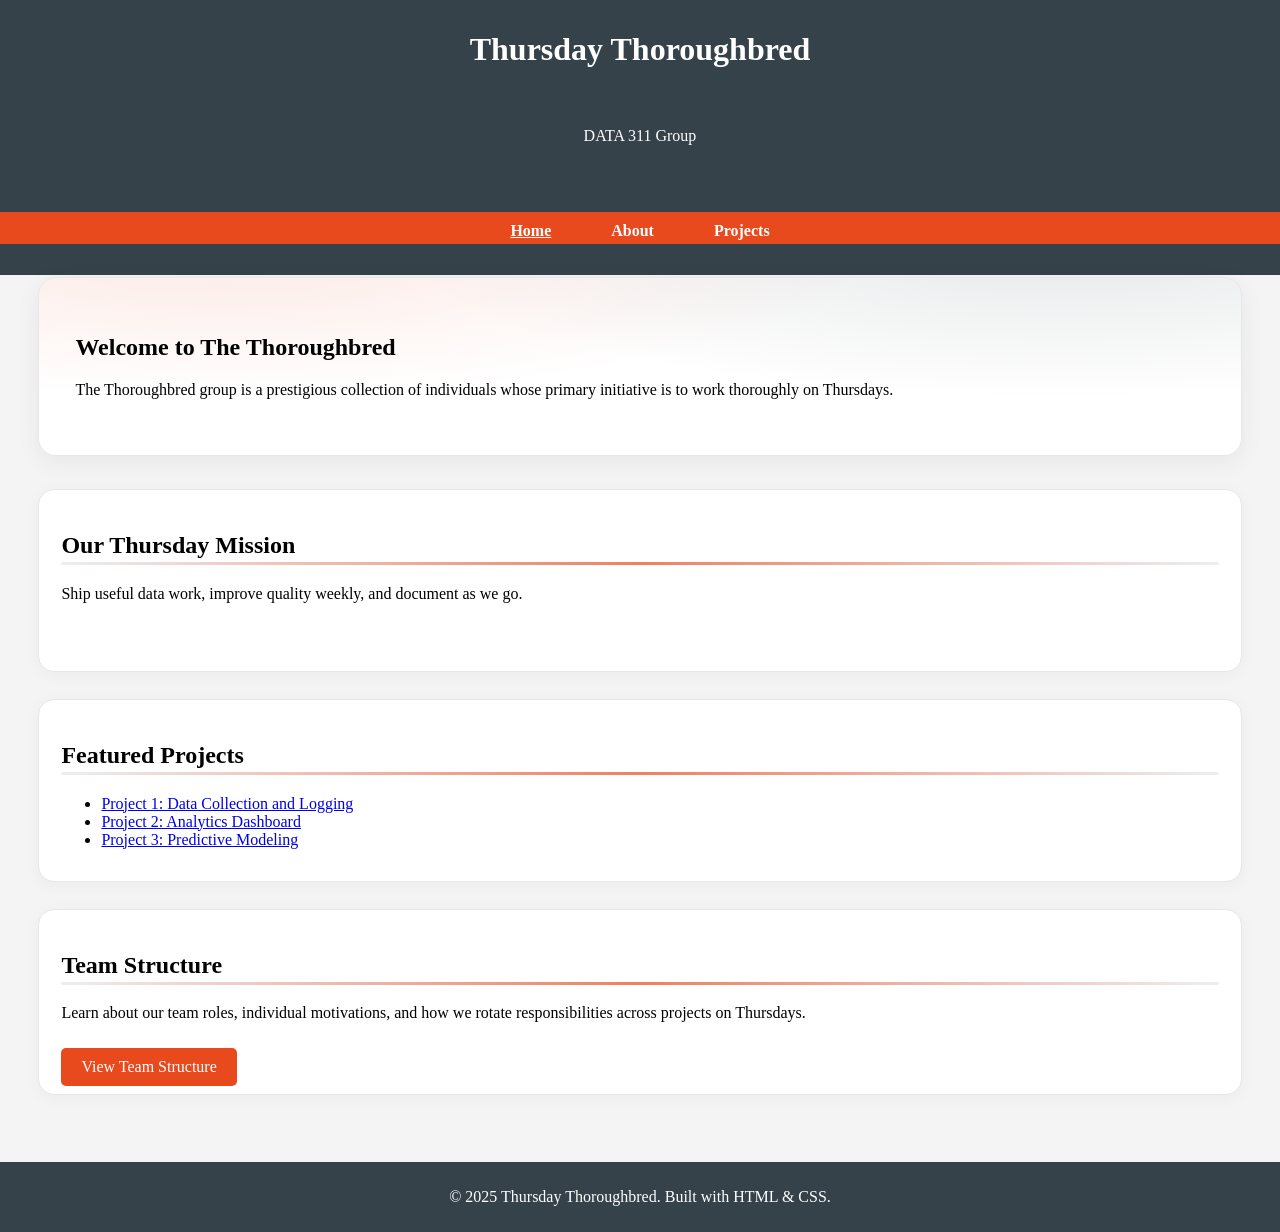
<file: index.html>
<!DOCTYPE html>
<html lang="en">
<head>
  <meta charset="UTF-8"/>
  <meta name="viewport" content="width=device-width, initial-scale=1.0"/>
  <title>Thursday Thoroughbred</title>
  <link rel="stylesheet" href="styles.css"/>
</head>
<body>
  <header>
    <h1>Thursday Thoroughbred</h1>
    <p>DATA 311 Group</p>
    <nav>
      <ul>
        <li><a href="index.html" aria-current="page">Home</a></li>
        <li><a href="about.html">About</a></li>
        <li><a href="projects.html">Projects</a></li>
      </ul>
    </nav>
  </header>

  <div class="mainpage">
    <section class="hero" id="welcome">
      <h2>Welcome to The Thoroughbred</h2>
      <p>The Thoroughbred group is a prestigious collection of individuals whose primary initiative is to work thoroughly on Thursdays.</p>
    </section>

    <section id="mission" class="section-card">
      <h2>Our Thursday Mission</h2>
      <p>Ship useful data work, improve quality weekly, and document as we go.</p>
    </section>

    <section id="projects" class="section-card">
      <h2>Featured Projects</h2>
      <ul>
        <li><a href="project1.html">Project 1: Data Collection and Logging</a></li>
        <li><a href="project2.html">Project 2: Analytics Dashboard</a></li>
        <li><a href="project3.html">Project 3: Predictive Modeling</a></li>
      </ul>
    </section>

    <section id="team-structure" class="section-card">
      <h2>Team Structure</h2>
      <p>Learn about our team roles, individual motivations, and how we rotate responsibilities across projects on Thursdays.</p>
      <p><a href="team-structure.md" class="btn">View Team Structure</a></p>
    </section>
  </div>

  <footer>
    <p>&copy; 2025 Thursday Thoroughbred. Built with HTML &amp; CSS.</p>
  </footer>
</body>
</html>
</file>
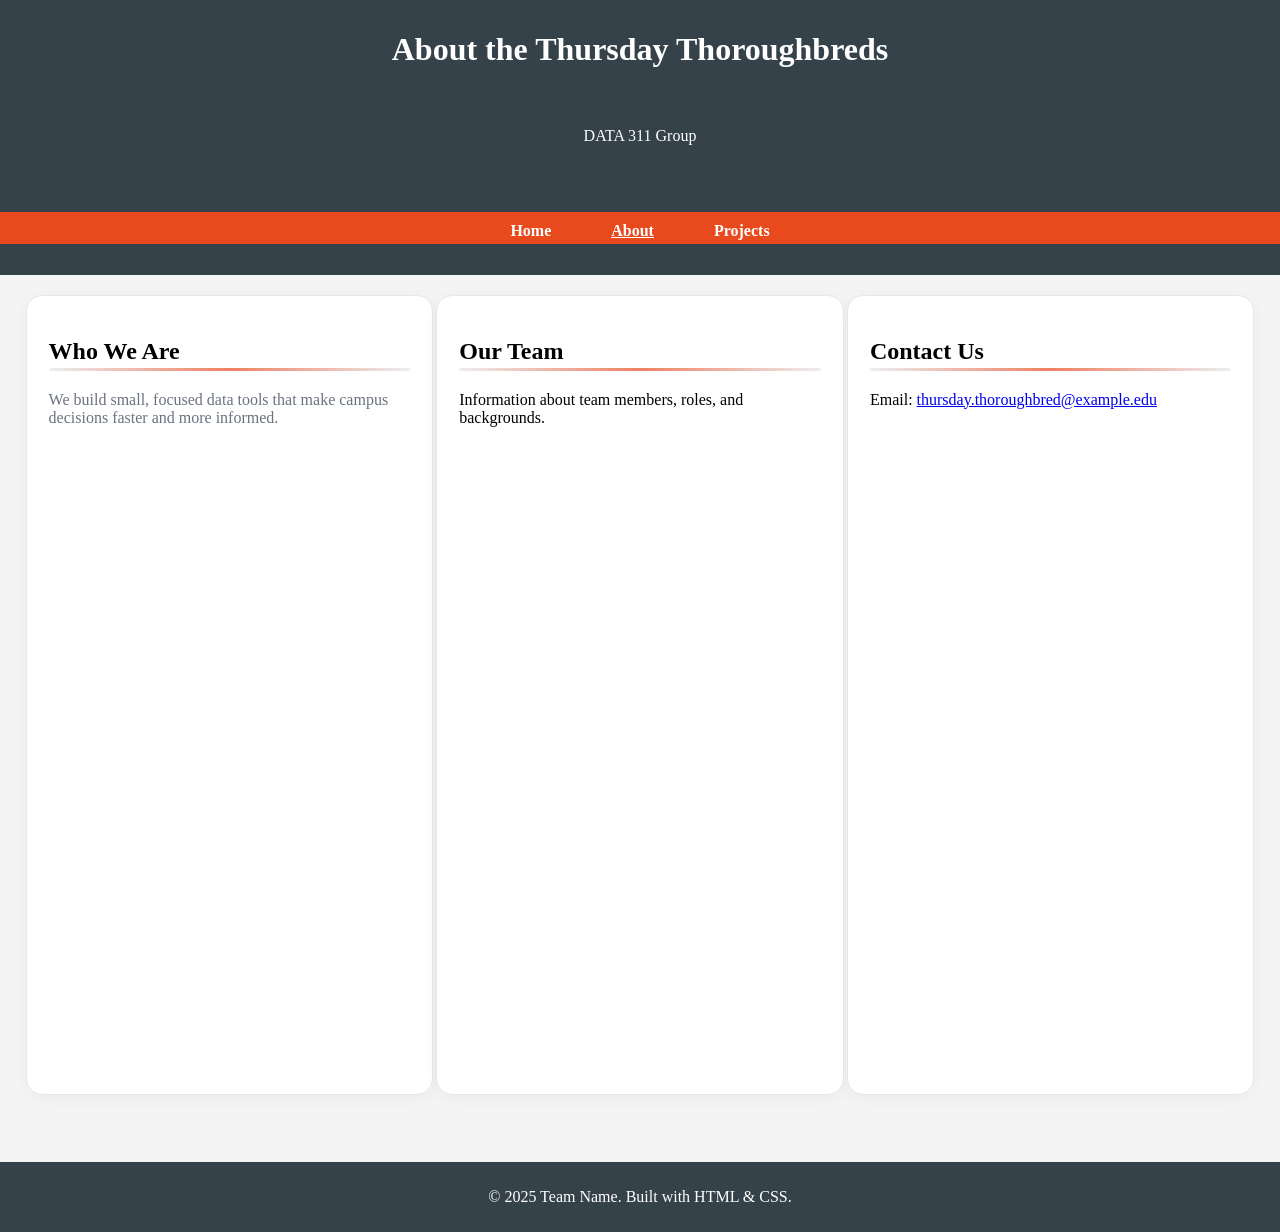
<file: about.html>
<!DOCTYPE html>
<html lang="en">
<head>
  <meta charset="UTF-8" />
  <meta name="viewport" content="width=device-width, initial-scale=1.0"/>
  <title>About Us - Thursday Thoroughbred</title>
  <link rel="stylesheet" href="styles.css"/>
</head>
<body>
  <header>
    <h1>About the Thursday Thoroughbreds</h1>
    <p>DATA 311 Group</p>
    <nav>
      <ul>
        <li><a href="index.html">Home</a></li>
        <li><a href="about.html" aria-current="page">About</a></li>
        <li><a href="projects.html">Projects</a></li>
      </ul>
    </nav>
  </header>

  <div class="aboutpage">
    <section class="section-card">
      <h2>Who We Are</h2>
      <p class="muted">We build small, focused data tools that make campus decisions faster and more informed.</p>
    </section>

    <section id="team" class="section-card">
      <h2>Our Team</h2>
      <p>Information about team members, roles, and backgrounds.</p>
    </section>

    <section id="contact" class="section-card">
      <h2>Contact Us</h2>
      <p>Email: <a href="mailto:thursday.thoroughbred@example.edu">thursday.thoroughbred@example.edu</a></p>
    </section>
  </div>

  <footer>
    <p>&copy; 2025 Team Name. Built with HTML &amp; CSS.</p>
  </footer>
</body>
</html>
</file>
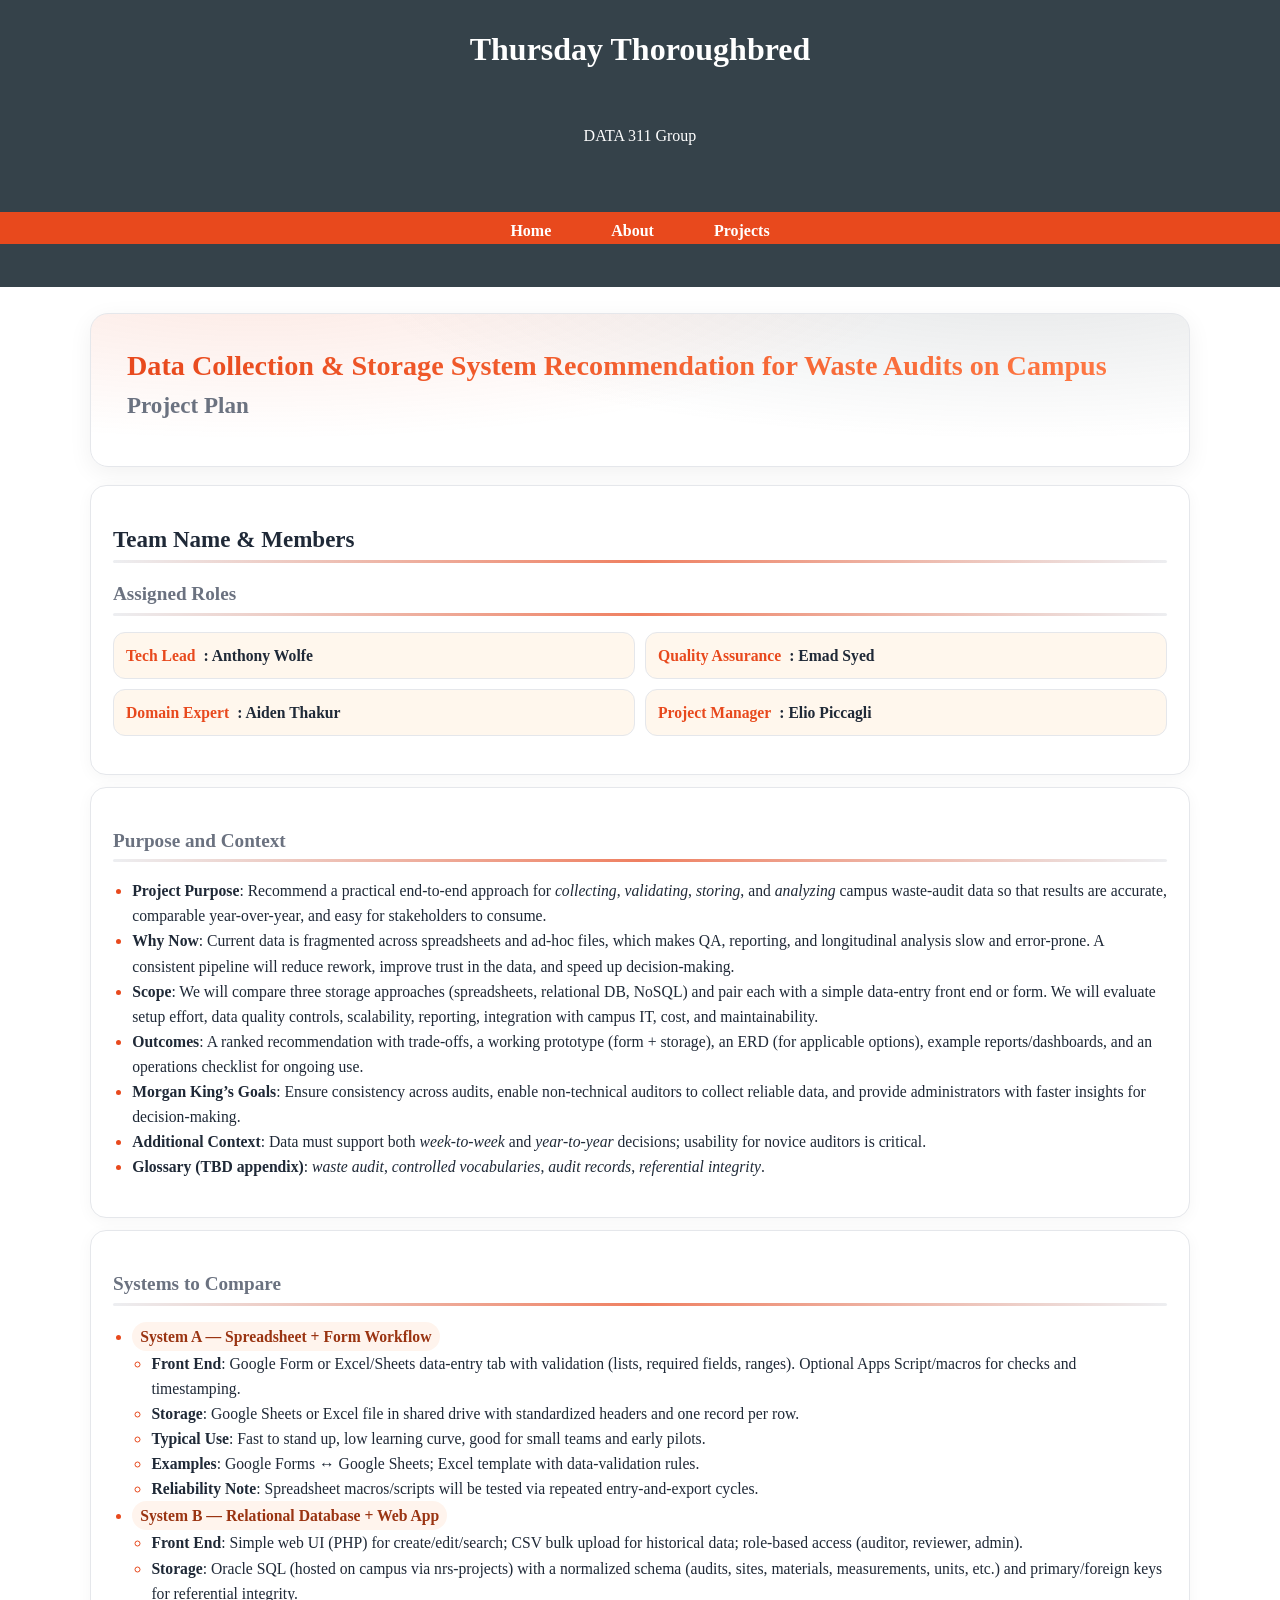
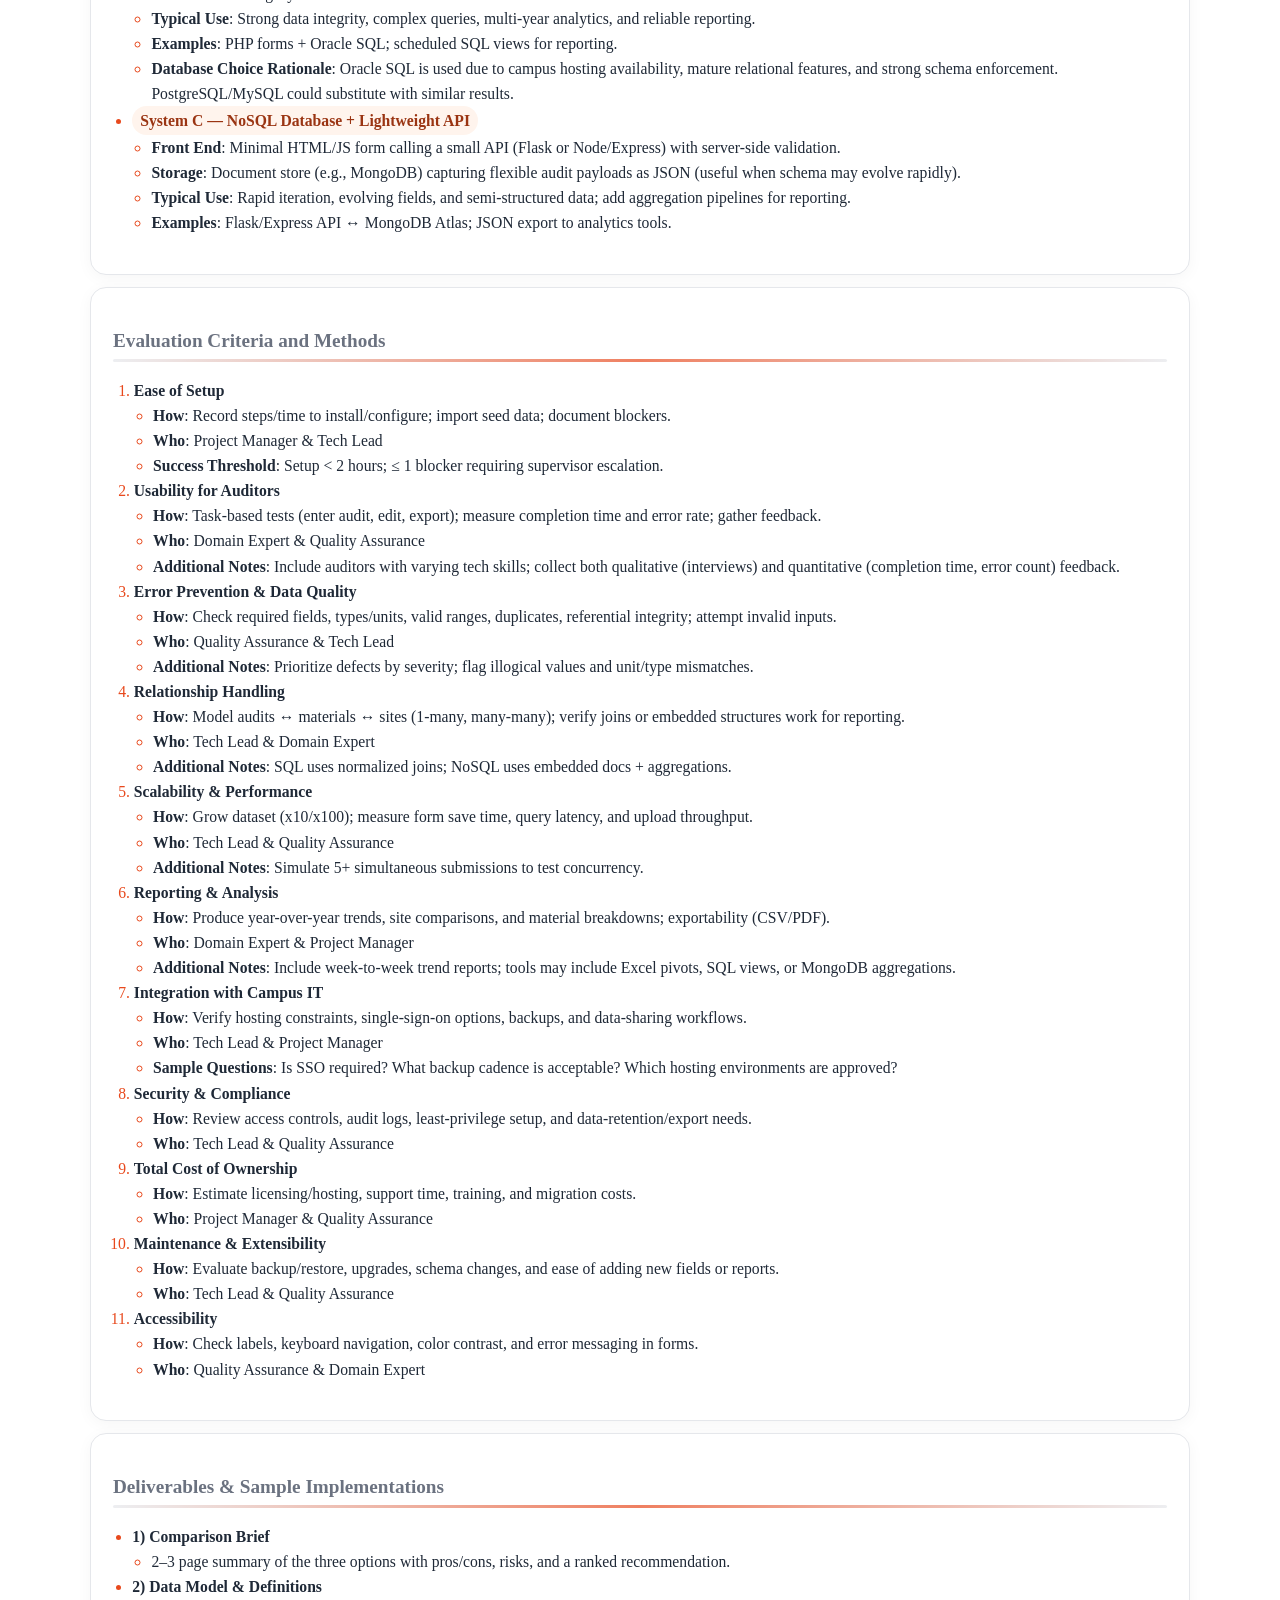
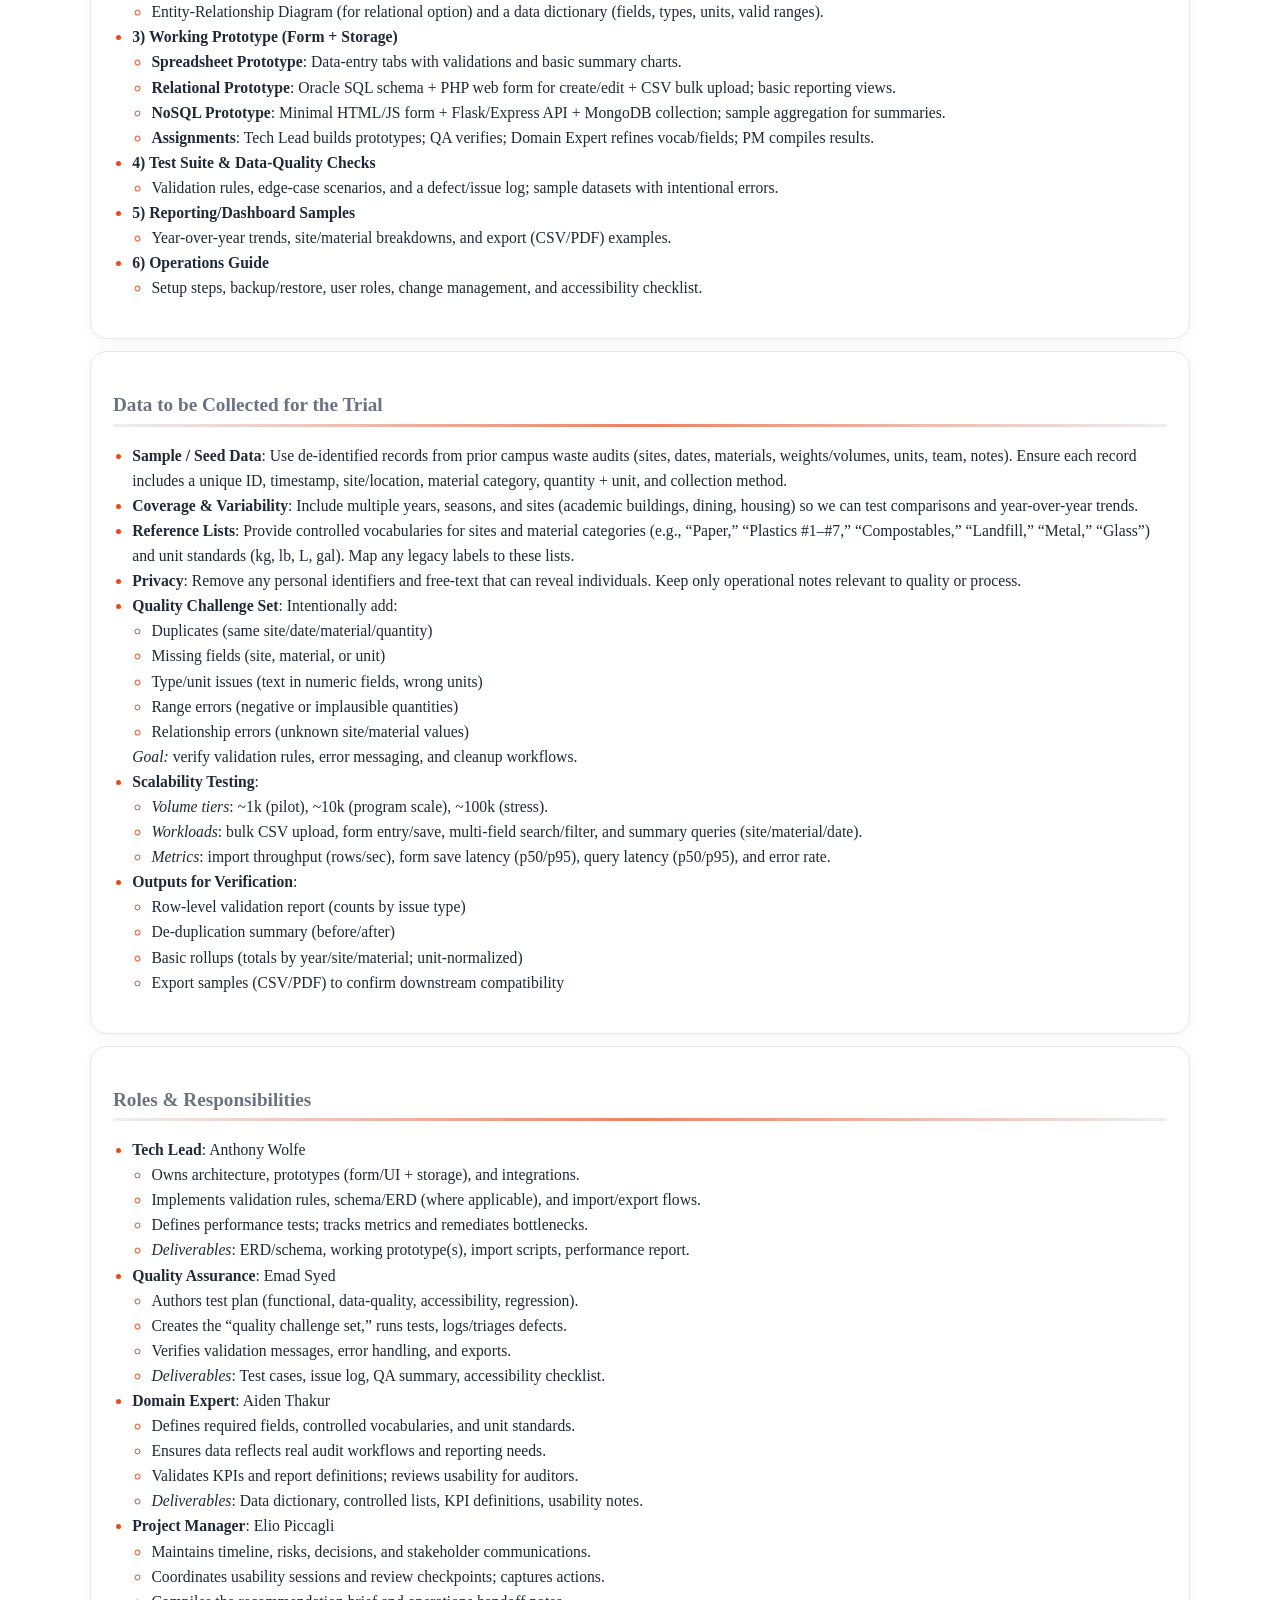
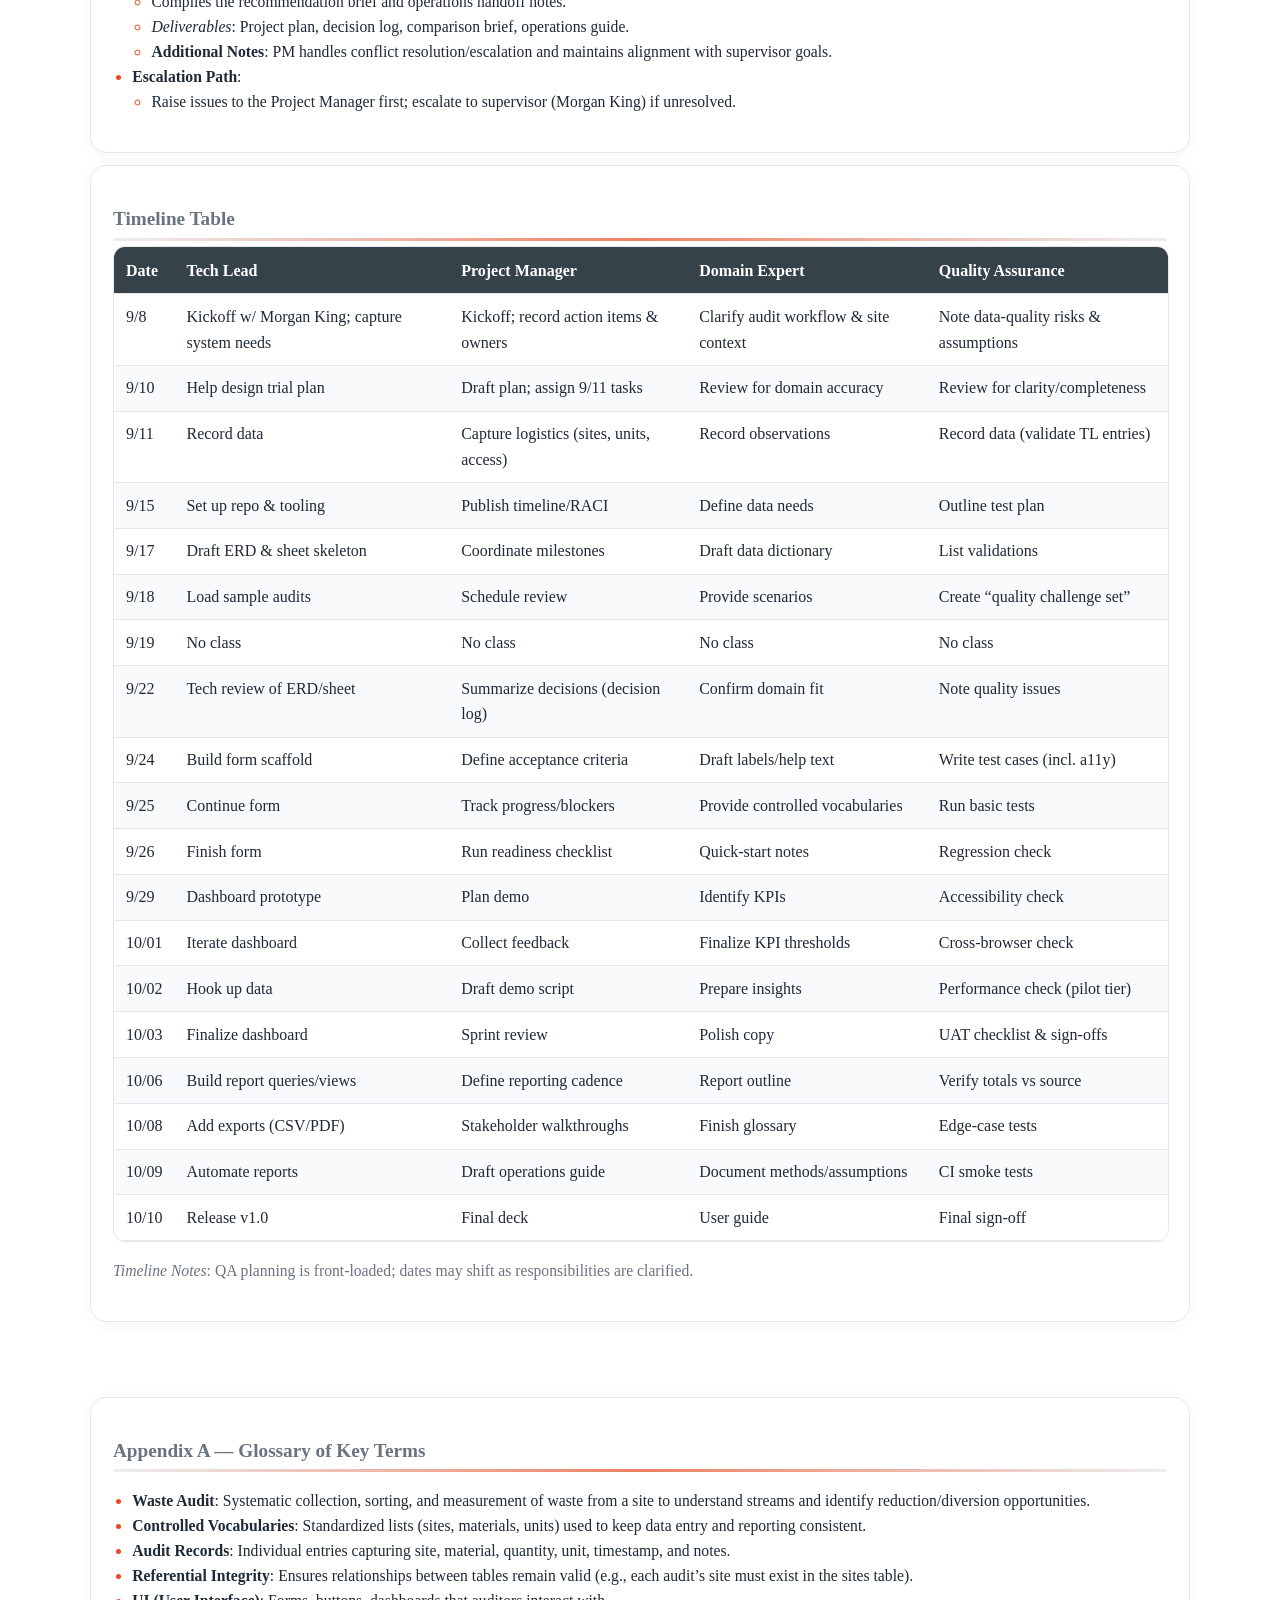
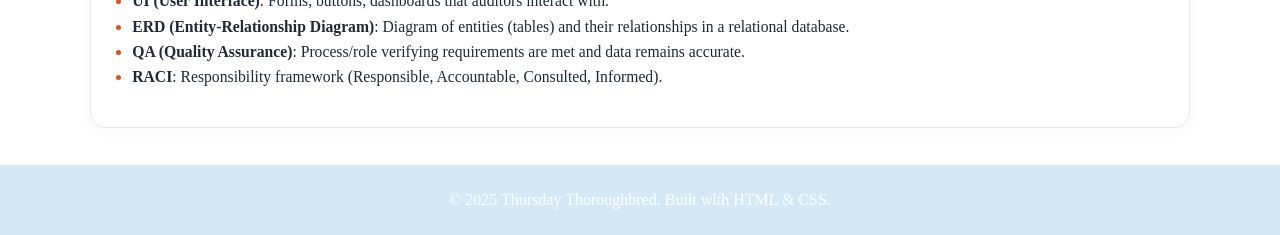
<file: project1.html>
<!DOCTYPE html>
<html lang="en">
<head>
  <meta charset="UTF-8">
  <meta name="viewport" content="width=device-width, initial-scale=1.0">
  <title>Project 1: Data Collection & Storage System Recommendation</title>
  <link rel="stylesheet" href="projects.css">
</head>
<body>
  <header>
    <h1>Thursday Thoroughbred</h1>
    <p>DATA 311 Group</p>
    <nav>
      <ul>
        <li><a href="index.html">Home</a></li>
        <li><a href="about.html">About</a></li>
        <li><a href="projects.html">Projects</a></li>
      </ul>
    </nav>
  </header>

  <div class="projectpage">

    <section id="project-title" class="hero">
      <h1>Data Collection &amp; Storage System Recommendation for Waste Audits on Campus</h1>
      <h2>Project Plan</h2>
    </section>

    <section id="team" class="section-card">
      <h2>Team Name &amp; Members</h2>
      <h3>Assigned Roles</h3>
      <ul class="roles-list">
        <li><b>Tech Lead</b>: Anthony Wolfe</li>
        <li><b>Quality Assurance</b>: Emad Syed</li>
        <li><b>Domain Expert</b>: Aiden Thakur</li>
        <li><b>Project Manager</b>: Elio Piccagli</li>
      </ul>
    </section>

    <section id="purpose-context" class="section-card">
      <h3>Purpose and Context</h3>
      <ul>
        <li><strong>Project Purpose</strong>: Recommend a practical end-to-end approach for <em>collecting</em>, <em>validating</em>, <em>storing</em>, and <em>analyzing</em> campus waste-audit data so that results are accurate, comparable year-over-year, and easy for stakeholders to consume.</li>
        <li><strong>Why Now</strong>: Current data is fragmented across spreadsheets and ad-hoc files, which makes QA, reporting, and longitudinal analysis slow and error-prone. A consistent pipeline will reduce rework, improve trust in the data, and speed up decision-making.</li>
        <li><strong>Scope</strong>: We will compare three storage approaches (spreadsheets, relational DB, NoSQL) and pair each with a simple data-entry front end or form. We will evaluate setup effort, data quality controls, scalability, reporting, integration with campus IT, cost, and maintainability.</li>
        <li><strong>Outcomes</strong>: A ranked recommendation with trade-offs, a working prototype (form + storage), an ERD (for applicable options), example reports/dashboards, and an operations checklist for ongoing use.</li>
      
        <li><strong>Morgan King’s Goals</strong>: Ensure consistency across audits, enable non‑technical auditors to collect reliable data, and provide administrators with faster insights for decision‑making.</li>
        <li><strong>Additional Context</strong>: Data must support both <em>week‑to‑week</em> and <em>year‑to‑year</em> decisions; usability for novice auditors is critical.</li>
        <li><strong>Glossary (TBD appendix)</strong>: <em>waste audit</em>, <em>controlled vocabularies</em>, <em>audit records</em>, <em>referential integrity</em>.</li>

      </ul>
    </section>


    <section id="systems" class="section-card">
      <h3>Systems to Compare</h3>
      <ul>
        <li>
          <strong>System A — Spreadsheet + Form Workflow</strong>
          <ul>
            <li><b>Front End</b>: Google Form or Excel/Sheets data-entry tab with validation (lists, required fields, ranges). Optional Apps Script/macros for checks and timestamping.</li>
            <li><b>Storage</b>: Google Sheets or Excel file in shared drive with standardized headers and one record per row.</li>
            <li><b>Typical Use</b>: Fast to stand up, low learning curve, good for small teams and early pilots.</li>
            <li><b>Examples</b>: Google Forms ↔ Google Sheets; Excel template with data-validation rules.</li>
            <li><b>Reliability Note</b>: Spreadsheet macros/scripts will be tested via repeated entry‑and‑export cycles.</li>
          </ul>
        </li>
        <li>
          <strong>System B — Relational Database + Web App</strong>
          <ul>
            <li><b>Front End</b>: Simple web UI (PHP) for create/edit/search; CSV bulk upload for historical data; role-based access (auditor, reviewer, admin).</li>
            <li><b>Storage</b>: Oracle SQL (hosted on campus via nrs-projects) with a normalized schema (audits, sites, materials, measurements, units, etc.) and primary/foreign keys for referential integrity.</li>
            <li><b>Typical Use</b>: Strong data integrity, complex queries, multi-year analytics, and reliable reporting.</li>
            <li><b>Examples</b>: PHP forms + Oracle SQL; scheduled SQL views for reporting.</li>
            <li><b>Database Choice Rationale</b>: Oracle SQL is used due to campus hosting availability, mature relational features, and strong schema enforcement. PostgreSQL/MySQL could substitute with similar results.</li>
          </ul>
        </li>
        <li>
          <strong>System C — NoSQL Database + Lightweight API</strong>
          <ul>
            <li><b>Front End</b>: Minimal HTML/JS form calling a small API (Flask or Node/Express) with server-side validation.</li>
            <li><b>Storage</b>: Document store (e.g., MongoDB) capturing flexible audit payloads as JSON (useful when schema may evolve rapidly).</li>
            <li><b>Typical Use</b>: Rapid iteration, evolving fields, and semi-structured data; add aggregation pipelines for reporting.</li>
            <li><b>Examples</b>: Flask/Express API ↔ MongoDB Atlas; JSON export to analytics tools.</li>
          </ul>
        </li>
      </ul>
    </section>


    <!-- This is subject to change -->
    <section id="evaluation" class="section-card">
      <h3>Evaluation Criteria and Methods</h3>
      <ol>
        <li>
          <strong>Ease of Setup</strong>
          <ul>
            <li><strong>How</strong>: Record steps/time to install/configure; import seed data; document blockers.</li>
            <li><strong>Who</strong>: Project Manager &amp; Tech Lead</li>
          <li><strong>Success Threshold</strong>: Setup &lt; 2 hours; ≤ 1 blocker requiring supervisor escalation.</li>
          </ul>
        </li>
        <li>
          <strong>Usability for Auditors</strong>
          <ul>
            <li><strong>How</strong>: Task-based tests (enter audit, edit, export); measure completion time and error rate; gather feedback.</li>
            <li><strong>Who</strong>: Domain Expert &amp; Quality Assurance</li>
          <li><strong>Additional Notes</strong>: Include auditors with varying tech skills; collect both qualitative (interviews) and quantitative (completion time, error count) feedback.</li>
          </ul>
        </li>
        <li>
          <strong>Error Prevention &amp; Data Quality</strong>
          <ul>
            <li><strong>How</strong>: Check required fields, types/units, valid ranges, duplicates, referential integrity; attempt invalid inputs.</li>
            <li><strong>Who</strong>: Quality Assurance &amp; Tech Lead</li>
          <li><strong>Additional Notes</strong>: Prioritize defects by severity; flag illogical values and unit/type mismatches.</li>
          </ul>
        </li>
        <li>
          <strong>Relationship Handling</strong>
          <ul>
            <li><strong>How</strong>: Model audits ↔ materials ↔ sites (1-many, many-many); verify joins or embedded structures work for reporting.</li>
            <li><strong>Who</strong>: Tech Lead &amp; Domain Expert</li>
          <li><strong>Additional Notes</strong>: SQL uses normalized joins; NoSQL uses embedded docs + aggregations.</li>
          </ul>
        </li>
        <li>
          <strong>Scalability &amp; Performance</strong>
          <ul>
            <li><strong>How</strong>: Grow dataset (x10/x100); measure form save time, query latency, and upload throughput.</li>
            <li><strong>Who</strong>: Tech Lead &amp; Quality Assurance</li>
          <li><strong>Additional Notes</strong>: Simulate 5+ simultaneous submissions to test concurrency.</li>
          </ul>
        </li>
        <li>
          <strong>Reporting &amp; Analysis</strong>
          <ul>
            <li><strong>How</strong>: Produce year-over-year trends, site comparisons, and material breakdowns; exportability (CSV/PDF).</li>
            <li><strong>Who</strong>: Domain Expert &amp; Project Manager</li>
          <li><strong>Additional Notes</strong>: Include week‑to‑week trend reports; tools may include Excel pivots, SQL views, or MongoDB aggregations.</li>
          </ul>
        </li>
        <li>
          <strong>Integration with Campus IT</strong>
          <ul>
            <li><strong>How</strong>: Verify hosting constraints, single-sign-on options, backups, and data-sharing workflows.</li>
            <li><strong>Who</strong>: Tech Lead &amp; Project Manager</li>
          <li><strong>Sample Questions</strong>: Is SSO required? What backup cadence is acceptable? Which hosting environments are approved?</li>
          </ul>
        </li>
        <li>
          <strong>Security &amp; Compliance</strong>
          <ul>
            <li><strong>How</strong>: Review access controls, audit logs, least-privilege setup, and data-retention/export needs.</li>
            <li><strong>Who</strong>: Tech Lead &amp; Quality Assurance</li>
          </ul>
        </li>
        <li>
          <strong>Total Cost of Ownership</strong>
          <ul>
            <li><strong>How</strong>: Estimate licensing/hosting, support time, training, and migration costs.</li>
            <li><strong>Who</strong>: Project Manager &amp; Quality Assurance</li>
          </ul>
        </li>
        <li>
          <strong>Maintenance &amp; Extensibility</strong>
          <ul>
            <li><strong>How</strong>: Evaluate backup/restore, upgrades, schema changes, and ease of adding new fields or reports.</li>
            <li><strong>Who</strong>: Tech Lead &amp; Quality Assurance</li>
          </ul>
        </li>
        <li>
          <strong>Accessibility</strong>
          <ul>
            <li><strong>How</strong>: Check labels, keyboard navigation, color contrast, and error messaging in forms.</li>
            <li><strong>Who</strong>: Quality Assurance &amp; Domain Expert</li>
          </ul>
        </li>
      </ol>
    </section>

    <section id="implementation" class="section-card">
      <h3>Deliverables &amp; Sample Implementations</h3>
      <ul>
        <li>
          <strong>1) Comparison Brief</strong>
          <ul>
            <li>2–3 page summary of the three options with pros/cons, risks, and a ranked recommendation.</li>
          </ul>
        </li>
        <li>
          <strong>2) Data Model &amp; Definitions</strong>
          <ul>
            <li>Entity-Relationship Diagram (for relational option) and a data dictionary (fields, types, units, valid ranges).</li>
          </ul>
        </li>
        <li>
          <strong>3) Working Prototype (Form + Storage)</strong>
          <ul>
            <li><strong>Spreadsheet Prototype</strong>: Data-entry tabs with validations and basic summary charts.</li>
            <li><strong>Relational Prototype</strong>: Oracle SQL schema + PHP web form for create/edit + CSV bulk upload; basic reporting views.</li>
            <li><strong>NoSQL Prototype</strong>: Minimal HTML/JS form + Flask/Express API + MongoDB collection; sample aggregation for summaries.</li>
            <li><b>Assignments</b>: Tech Lead builds prototypes; QA verifies; Domain Expert refines vocab/fields; PM compiles results.</li>
          </ul>
        </li>
        <li>
          <strong>4) Test Suite &amp; Data-Quality Checks</strong>
          <ul>
            <li>Validation rules, edge-case scenarios, and a defect/issue log; sample datasets with intentional errors.</li>
          </ul>
        </li>
        <li>
          <strong>5) Reporting/Dashboard Samples</strong>
          <ul>
            <li>Year-over-year trends, site/material breakdowns, and export (CSV/PDF) examples.</li>
          </ul>
        </li>
        <li>
          <strong>6) Operations Guide</strong>
          <ul>
            <li>Setup steps, backup/restore, user roles, change management, and accessibility checklist.</li>
          </ul>
        </li>
      </ul>
    </section>


    <section id="trial-data" class="section-card">
      <h3>Data to be Collected for the Trial</h3>
      <ul>
        <li><strong>Sample / Seed Data</strong>: Use de-identified records from prior campus waste audits (sites, dates, materials, weights/volumes, units, team, notes). Ensure each record includes a unique ID, timestamp, site/location, material category, quantity + unit, and collection method.</li>
        <li><strong>Coverage &amp; Variability</strong>: Include multiple years, seasons, and sites (academic buildings, dining, housing) so we can test comparisons and year-over-year trends.</li>
        <li><strong>Reference Lists</strong>: Provide controlled vocabularies for sites and material categories (e.g., “Paper,” “Plastics #1–#7,” “Compostables,” “Landfill,” “Metal,” “Glass”) and unit standards (kg, lb, L, gal). Map any legacy labels to these lists.</li>
        <li><strong>Privacy</strong>: Remove any personal identifiers and free-text that can reveal individuals. Keep only operational notes relevant to quality or process.</li>

        <li><strong>Quality Challenge Set</strong>: Intentionally add:
          <ul>
            <li>Duplicates (same site/date/material/quantity)</li>
            <li>Missing fields (site, material, or unit)</li>
            <li>Type/unit issues (text in numeric fields, wrong units)</li>
            <li>Range errors (negative or implausible quantities)</li>
            <li>Relationship errors (unknown site/material values)</li>
          </ul>
          <em>Goal:</em> verify validation rules, error messaging, and cleanup workflows.
        </li>

        <li><strong>Scalability Testing</strong>:
          <ul>
            <li><em>Volume tiers</em>: ~1k (pilot), ~10k (program scale), ~100k (stress).</li>
            <li><em>Workloads</em>: bulk CSV upload, form entry/save, multi-field search/filter, and summary queries (site/material/date).</li>
            <li><em>Metrics</em>: import throughput (rows/sec), form save latency (p50/p95), query latency (p50/p95), and error rate.</li>
          </ul>
        </li>

        <li><strong>Outputs for Verification</strong>:
          <ul>
            <li>Row-level validation report (counts by issue type)</li>
            <li>De-duplication summary (before/after)</li>
            <li>Basic rollups (totals by year/site/material; unit-normalized)</li>
            <li>Export samples (CSV/PDF) to confirm downstream compatibility</li>
          </ul>
        </li>
      </ul>
    </section>


    <section id="roles" class="section-card">
      <h3>Roles &amp; Responsibilities</h3>
      <ul>
        <li><strong>Tech Lead</strong>: Anthony Wolfe
          <ul>
            <li>Owns architecture, prototypes (form/UI + storage), and integrations.</li>
            <li>Implements validation rules, schema/ERD (where applicable), and import/export flows.</li>
            <li>Defines performance tests; tracks metrics and remediates bottlenecks.</li>
            <li><em>Deliverables</em>: ERD/schema, working prototype(s), import scripts, performance report.</li>
          </ul>
        </li>

        <li><strong>Quality Assurance</strong>: Emad Syed
          <ul>
            <li>Authors test plan (functional, data-quality, accessibility, regression).</li>
            <li>Creates the “quality challenge set,” runs tests, logs/triages defects.</li>
            <li>Verifies validation messages, error handling, and exports.</li>
            <li><em>Deliverables</em>: Test cases, issue log, QA summary, accessibility checklist.</li>
          </ul>
        </li>

        <li><strong>Domain Expert</strong>: Aiden Thakur
          <ul>
            <li>Defines required fields, controlled vocabularies, and unit standards.</li>
            <li>Ensures data reflects real audit workflows and reporting needs.</li>
            <li>Validates KPIs and report definitions; reviews usability for auditors.</li>
            <li><em>Deliverables</em>: Data dictionary, controlled lists, KPI definitions, usability notes.</li>
          </ul>
        </li>

        <li><strong>Project Manager</strong>: Elio Piccagli
          <ul>
            <li>Maintains timeline, risks, decisions, and stakeholder communications.</li>
            <li>Coordinates usability sessions and review checkpoints; captures actions.</li>
            <li>Compiles the recommendation brief and operations handoff notes.</li>
            <li><em>Deliverables</em>: Project plan, decision log, comparison brief, operations guide.</li>
            <li><b>Additional Notes</b>: PM handles conflict resolution/escalation and maintains alignment with supervisor goals.</li>
          </ul>
        </li>

        <li><strong>Escalation Path</strong>:
          <ul>
            <li>Raise issues to the Project Manager first; escalate to supervisor (Morgan King) if unresolved.</li>
          </ul>
        </li>
      </ul>
    </section>


    <section id="timeline" class="section-card">
      <h3>Timeline Table</h3>
      <div class="table-wrap">
      <table>
        <thead>
          <tr>
            <th>Date</th>
            <th>Tech Lead</th>
            <th>Project Manager</th>
            <th>Domain Expert</th>
            <th>Quality Assurance</th>
          </tr>
        </thead>
        <tbody>
          <tr>
            <td>9/8</td>
            <td>Kickoff w/ Morgan King; capture system needs</td>
            <td>Kickoff; record action items & owners</td>
            <td>Clarify audit workflow & site context</td>
            <td>Note data-quality risks & assumptions</td>
          </tr>
          <tr>
            <td>9/10</td>
            <td>Help design trial plan</td>
            <td>Draft plan; assign 9/11 tasks</td>
            <td>Review for domain accuracy</td>
            <td>Review for clarity/completeness</td>
          </tr>
          <tr>
            <td>9/11</td>
            <td>Record data</td>
            <td>Capture logistics (sites, units, access)</td>
            <td>Record observations</td>
            <td>Record data (validate TL entries)</td>
          </tr>

          <tr>
            <td>9/15</td>
            <td>Set up repo & tooling</td>
            <td>Publish timeline/RACI</td>
            <td>Define data needs</td>
            <td>Outline test plan</td>
          </tr>
          <tr>
            <td>9/17</td>
            <td>Draft ERD & sheet skeleton</td>
            <td>Coordinate milestones</td>
            <td>Draft data dictionary</td>
            <td>List validations</td>
          </tr>
          <tr>
            <td>9/18</td>
            <td>Load sample audits</td>
            <td>Schedule review</td>
            <td>Provide scenarios</td>
            <td>Create “quality challenge set”</td>
          </tr>
          <tr>
            <td>9/19</td>
            <td>No class</td>
            <td>No class</td>
            <td>No class</td>
            <td>No class</td>
          </tr>
          <tr>
            <td>9/22</td>
            <td>Tech review of ERD/sheet</td>
            <td>Summarize decisions (decision log)</td>
            <td>Confirm domain fit</td>
            <td>Note quality issues</td>
          </tr>

          <tr>
            <td>9/24</td>
            <td>Build form scaffold</td>
            <td>Define acceptance criteria</td>
            <td>Draft labels/help text</td>
            <td>Write test cases (incl. a11y)</td>
          </tr>
          <tr>
            <td>9/25</td>
            <td>Continue form</td>
            <td>Track progress/blockers</td>
            <td>Provide controlled vocabularies</td>
            <td>Run basic tests</td>
          </tr>
          <tr>
            <td>9/26</td>
            <td>Finish form</td>
            <td>Run readiness checklist</td>
            <td>Quick-start notes</td>
            <td>Regression check</td>
          </tr>

          <tr>
            <td>9/29</td>
            <td>Dashboard prototype</td>
            <td>Plan demo</td>
            <td>Identify KPIs</td>
            <td>Accessibility check</td>
          </tr>
          <tr>
            <td>10/01</td>
            <td>Iterate dashboard</td>
            <td>Collect feedback</td>
            <td>Finalize KPI thresholds</td>
            <td>Cross-browser check</td>
          </tr>
          <tr>
            <td>10/02</td>
            <td>Hook up data</td>
            <td>Draft demo script</td>
            <td>Prepare insights</td>
            <td>Performance check (pilot tier)</td>
          </tr>
          <tr>
            <td>10/03</td>
            <td>Finalize dashboard</td>
            <td>Sprint review</td>
            <td>Polish copy</td>
            <td>UAT checklist & sign-offs</td>
          </tr>

          <tr>
            <td>10/06</td>
            <td>Build report queries/views</td>
            <td>Define reporting cadence</td>
            <td>Report outline</td>
            <td>Verify totals vs source</td>
          </tr>
          <tr>
            <td>10/08</td>
            <td>Add exports (CSV/PDF)</td>
            <td>Stakeholder walkthroughs</td>
            <td>Finish glossary</td>
            <td>Edge-case tests</td>
          </tr>
          <tr>
            <td>10/09</td>
            <td>Automate reports</td>
            <td>Draft operations guide</td>
            <td>Document methods/assumptions</td>
            <td>CI smoke tests</td>
          </tr>
          <tr>
            <td>10/10</td>
            <td>Release v1.0</td>
            <td>Final deck</td>
            <td>User guide</td>
            <td>Final sign-off</td>
          </tr>
        </tbody>
      </table>
    </div>
      <p class="muted"><em>Timeline Notes</em>: QA planning is front‑loaded; dates may shift as responsibilities are clarified.</p>
    </section>

  </div>


  <div class="projectpage">
    <section id="appendix" class="section-card">
      <h3>Appendix A — Glossary of Key Terms</h3>
      <ul>
        <li><strong>Waste Audit</strong>: Systematic collection, sorting, and measurement of waste from a site to understand streams and identify reduction/diversion opportunities.</li>
        <li><strong>Controlled Vocabularies</strong>: Standardized lists (sites, materials, units) used to keep data entry and reporting consistent.</li>
        <li><strong>Audit Records</strong>: Individual entries capturing site, material, quantity, unit, timestamp, and notes.</li>
        <li><strong>Referential Integrity</strong>: Ensures relationships between tables remain valid (e.g., each audit’s site must exist in the sites table).</li>
        <li><strong>UI (User Interface)</strong>: Forms, buttons, dashboards that auditors interact with.</li>
        <li><strong>ERD (Entity‑Relationship Diagram)</strong>: Diagram of entities (tables) and their relationships in a relational database.</li>
        <li><strong>QA (Quality Assurance)</strong>: Process/role verifying requirements are met and data remains accurate.</li>
        <li><strong>RACI</strong>: Responsibility framework (Responsible, Accountable, Consulted, Informed).</li>
      </ul>
    </section>
  </div>

  <footer>
    <p>&copy; 2025 Thursday Thoroughbred. Built with HTML &amp; CSS.</p>
  </footer>
</body>
</html>
</file>
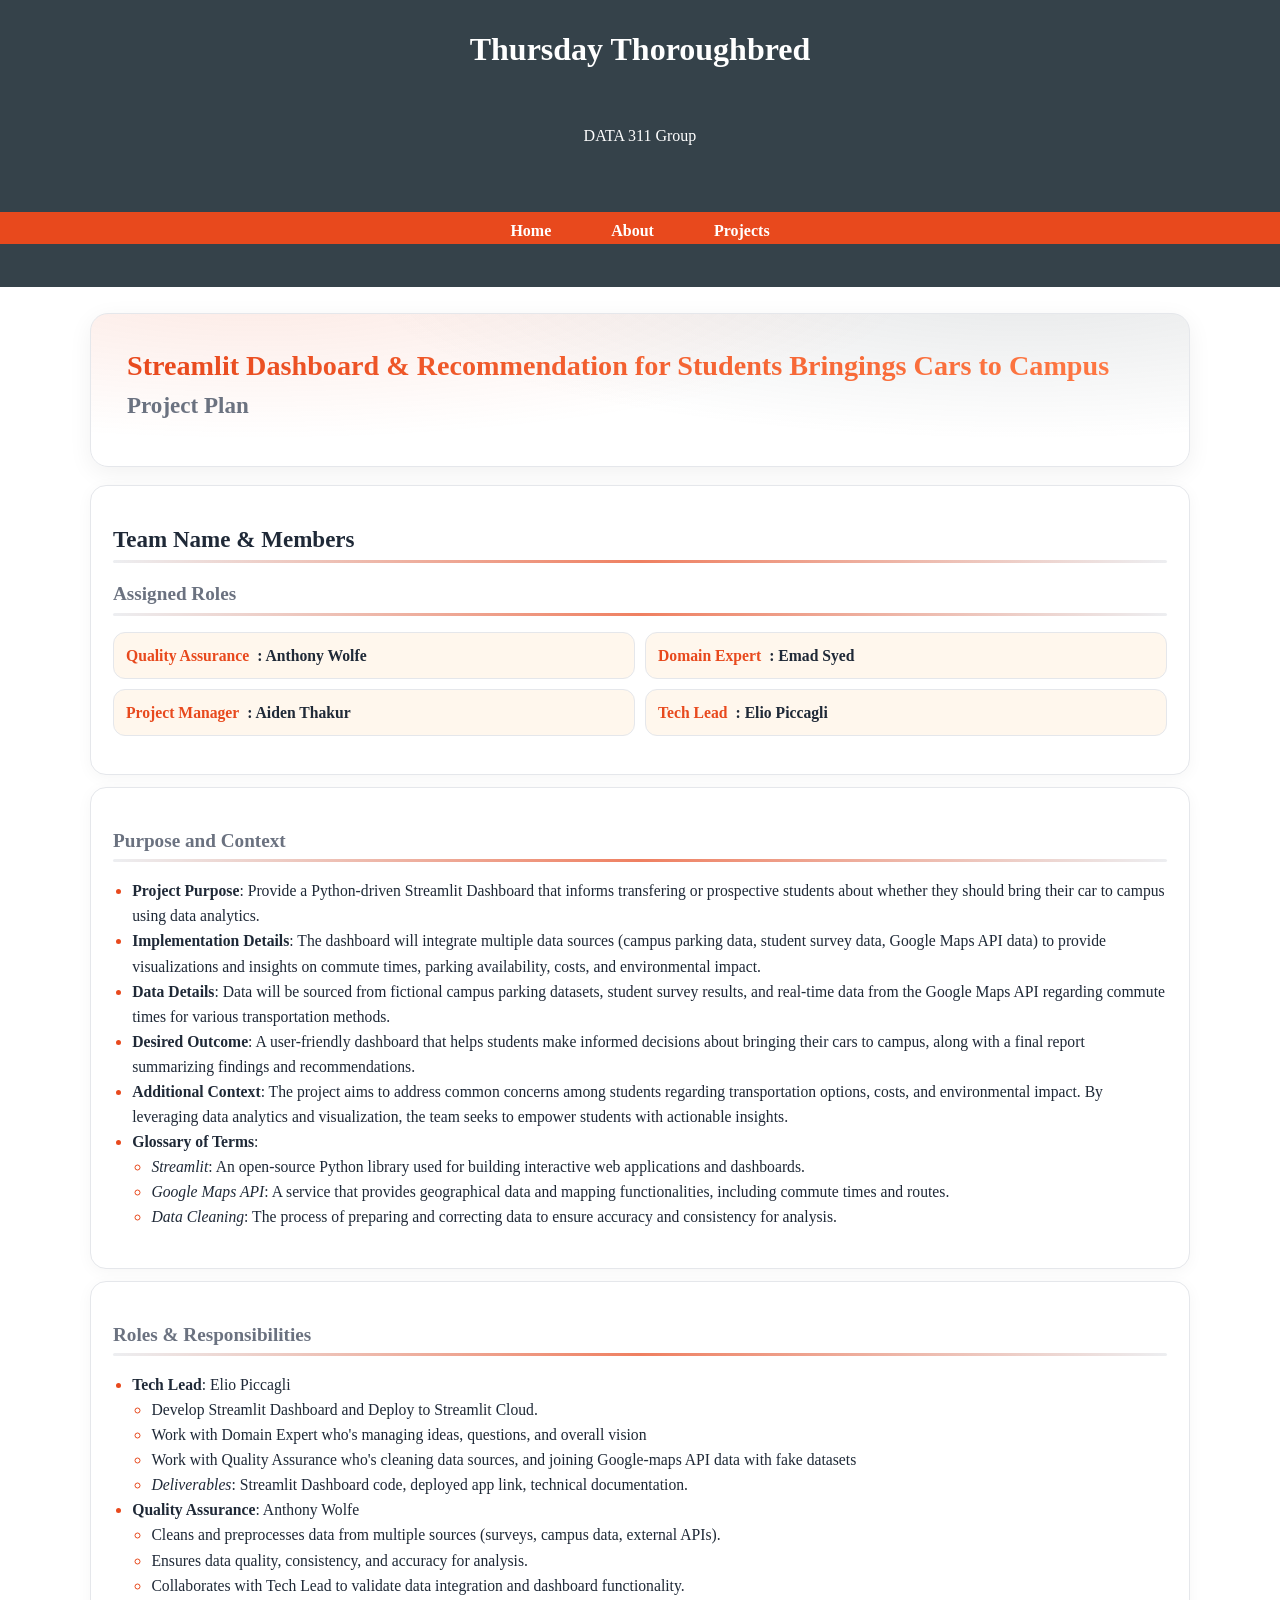
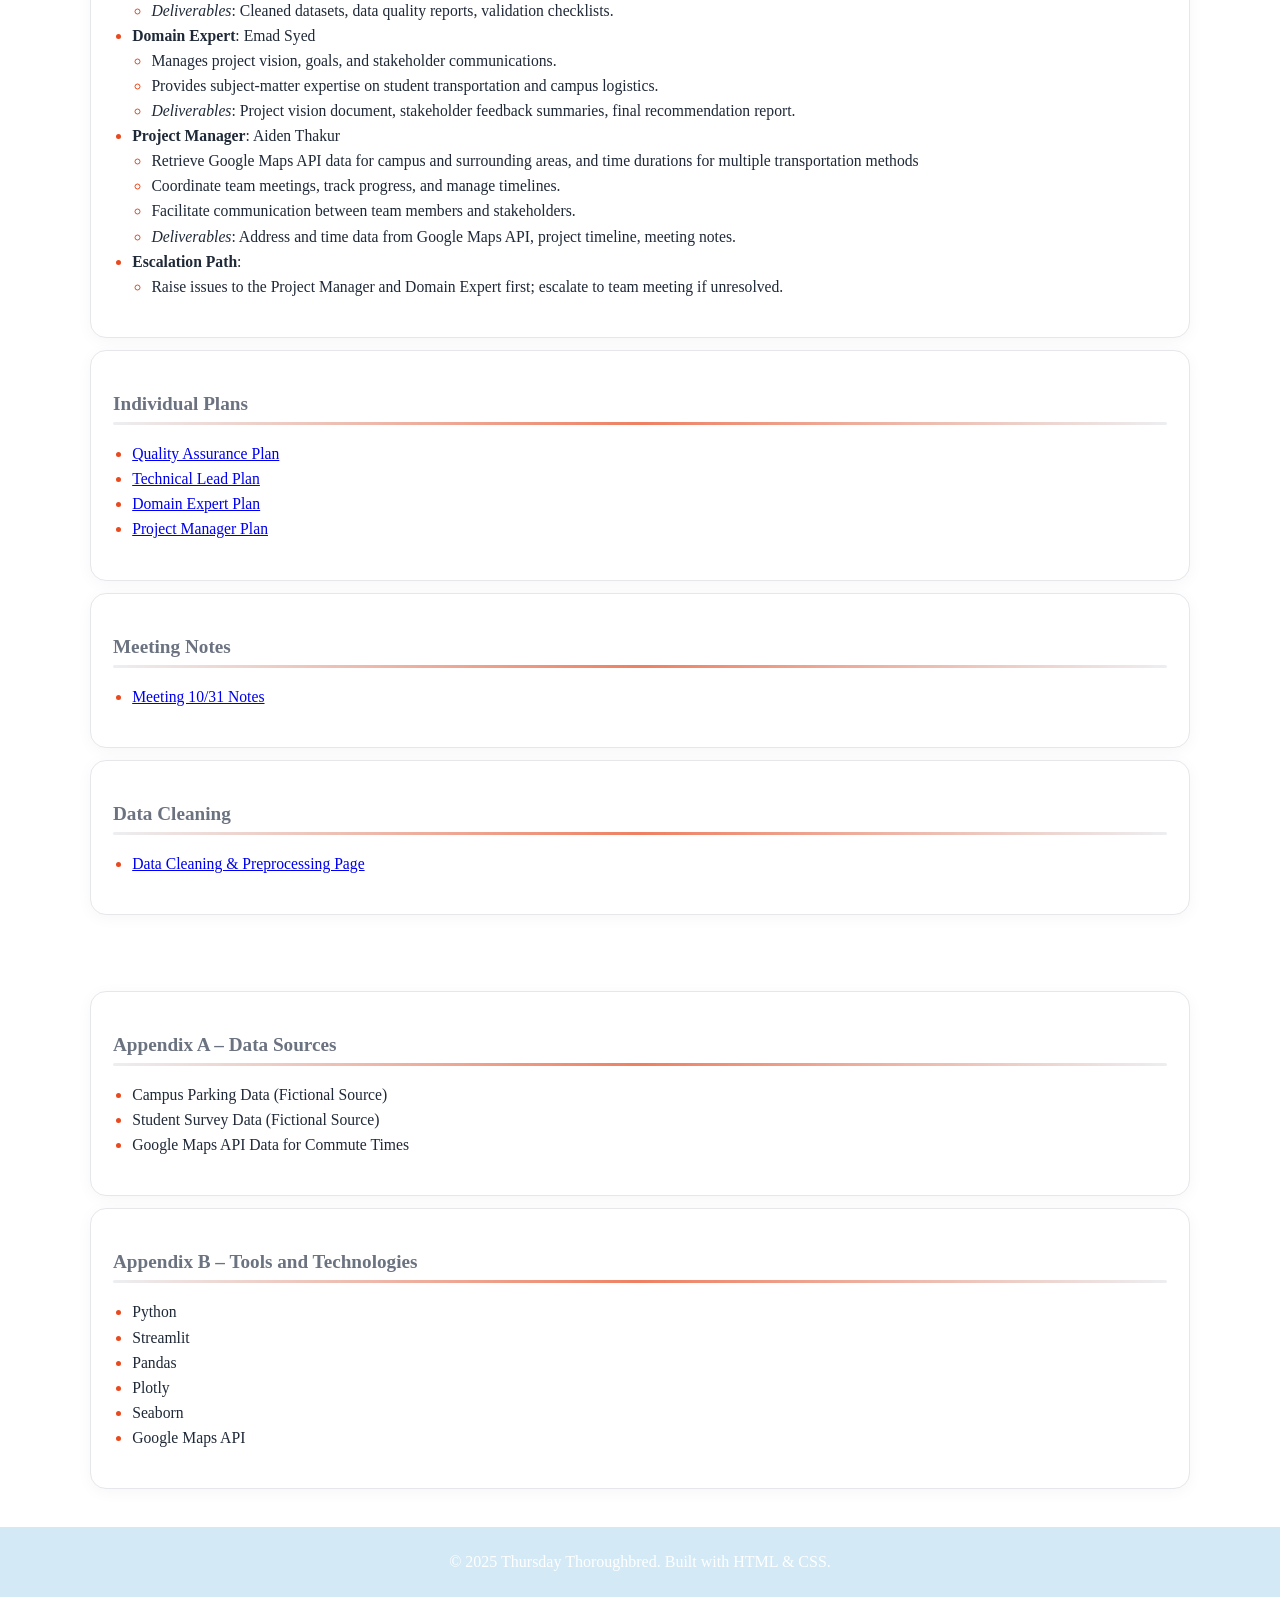
<file: project2.html>
<!DOCTYPE html>
<html lang="en">
<head>
  <meta charset="UTF-8">
  <meta name="viewport" content="width=device-width, initial-scale=1.0">
  <title>Project 2: Streamlit Dashboard - Should students bring their car?</title>
  <link rel="stylesheet" href="projects.css">
</head>
<body>
  <header>
    <h1>Thursday Thoroughbred</h1>
    <p>DATA 311 Group</p>
    <nav>
      <ul>
        <li><a href="index.html">Home</a></li>
        <li><a href="about.html">About</a></li>
        <li><a href="projects.html">Projects</a></li>
      </ul>
    </nav>
  </header>

  <div class="projectpage">

    <section id="project-title" class="hero">
      <h1>Streamlit Dashboard &amp; Recommendation for Students Bringings Cars to Campus</h1>
      <h2>Project Plan</h2>
    </section>

    <section id="team" class="section-card">
      <h2>Team Name &amp; Members</h2>
      <h3>Assigned Roles</h3>
      <ul class="roles-list">
        <li><b>Quality Assurance</b>: Anthony Wolfe</li>
        <li><b>Domain Expert</b>: Emad Syed</li>
        <li><b>Project Manager</b>: Aiden Thakur</li>
        <li><b>Tech Lead</b>: Elio Piccagli</li>
      </ul>
    </section>

    <section id="purpose-context" class="section-card">
      <h3>Purpose and Context</h3>
      <ul>
        <li><strong>Project Purpose</strong>: Provide a Python-driven Streamlit Dashboard that informs transfering or prospective students about whether they should bring their car to campus using data analytics.</li>
        <li><strong>Implementation Details</strong>: The dashboard will integrate multiple data sources (campus parking data, student survey data, Google Maps API data) to provide visualizations and insights on commute times, parking availability, costs, and environmental impact.</li>
        <li><strong>Data Details</strong>: Data will be sourced from fictional campus parking datasets, student survey results, and real-time data from the Google Maps API regarding commute times for various transportation methods.</li>
        <li><strong>Desired Outcome</strong>: A user-friendly dashboard that helps students make informed decisions about bringing their cars to campus, along with a final report summarizing findings and recommendations.</li>
      
        <li><strong>Additional Context</strong>: The project aims to address common concerns among students regarding transportation options, costs, and environmental impact. By leveraging data analytics and visualization, the team seeks to empower students with actionable insights.</li>
        <li><strong>Glossary of Terms</strong>:
          <ul>
            <li><em>Streamlit</em>: An open-source Python library used for building interactive web applications and dashboards.</li>
            <li><em>Google Maps API</em>: A service that provides geographical data and mapping functionalities, including commute times and routes.</li>
            <li><em>Data Cleaning</em>: The process of preparing and correcting data to ensure accuracy and consistency for analysis.</li>
          </ul>
      </ul>
    </section>

    <section id="roles" class="section-card">
      <h3>Roles &amp; Responsibilities</h3>
      <ul>
        <li><strong>Tech Lead</strong>: Elio Piccagli
          <ul>
            <li>Develop Streamlit Dashboard and Deploy to Streamlit Cloud.</li>
            <li>Work with Domain Expert who's managing ideas, questions, and overall vision</li>
            <li>Work with Quality Assurance who's cleaning data sources, and joining Google-maps API data with fake datasets</li>
            <li><em>Deliverables</em>: Streamlit Dashboard code, deployed app link, technical documentation.</li>
          </ul>
        </li>

        <li><strong>Quality Assurance</strong>: Anthony Wolfe
          <ul>
            <li>Cleans and preprocesses data from multiple sources (surveys, campus data, external APIs).</li>
            <li>Ensures data quality, consistency, and accuracy for analysis.</li>
            <li>Collaborates with Tech Lead to validate data integration and dashboard functionality.</li>
            <li><em>Deliverables</em>: Cleaned datasets, data quality reports, validation checklists.</li>
          </ul>
        </li>

        <li><strong>Domain Expert</strong>: Emad Syed
          <ul>
            <li>Manages project vision, goals, and stakeholder communications.</li>
            <li>Provides subject-matter expertise on student transportation and campus logistics.</li>
            <li><em>Deliverables</em>: Project vision document, stakeholder feedback summaries, final recommendation report.</li>
          </ul>
        </li>

        <li><strong>Project Manager</strong>: Aiden Thakur
          <ul>
            <li>Retrieve Google Maps API data for campus and surrounding areas, and time durations for multiple transportation methods</li>
            <li>Coordinate team meetings, track progress, and manage timelines.</li>
            <li>Facilitate communication between team members and stakeholders.</li>
            <li><em>Deliverables</em>: Address and time data from Google Maps API, project timeline, meeting notes.</li>
          </ul>
        </li>

        <li><strong>Escalation Path</strong>:
          <ul>
            <li>Raise issues to the Project Manager and Domain Expert first; escalate to team meeting if unresolved.</li>
          </ul>
        </li>
      </ul>
    </section>

    <section id="Individual Plans" class="section-card">
      <h3>Individual Plans</h3>
      <ul>
        <li><a href="project2/plans/quality_assurance.md">Quality Assurance Plan</a></li>
        <li><a href="project2/plans/tech_lead.md">Technical Lead Plan</a></li>
        <li><a href="project2/plans/domain_expert.md">Domain Expert Plan</a></li>
        <li><a href="project2/plans/project_manager.md">Project Manager Plan</a></li>
      </ul>
    </section>

    <section id="meeting-notes" class="section-card">
      <h3>Meeting Notes</h3>
      <ul>
        <li><a href="project2/meeting_notes/meeting1031.md">Meeting 10/31 Notes</a></li>
      </ul>
    </section>

    <section id="data-cleaning" class="section-card">
      <h3>Data Cleaning</h3>
      <ul>
        <li><a href="project2/data/pipeline/data_pipeline_combined.html">Data Cleaning &amp; Preprocessing Page</a></li>
      </ul>
    </section>

    </div>

  <div class="projectpage">
    <section id="appendix" class="section-card">
      <h3>Appendix A – Data Sources</h3>
      <ul>
        <li>Campus Parking Data (Fictional Source)</li>
        <li>Student Survey Data (Fictional Source)</li>
        <li>Google Maps API Data for Commute Times</li>
      </ul>
    </section>
    <section id="appendix-b" class="section-card">
      <h3>Appendix B – Tools and Technologies</h3>
      <ul>
        <li>Python</li>
        <li>Streamlit</li>
        <li>Pandas</li>
        <li>Plotly</li>
        <li>Seaborn</li>
        <li>Google Maps API</li>
      </ul>
    </section>
  </div>

  <footer>
    <p>&copy; 2025 Thursday Thoroughbred. Built with HTML &amp; CSS.</p>
  </footer>
</body>
</html>
</file>
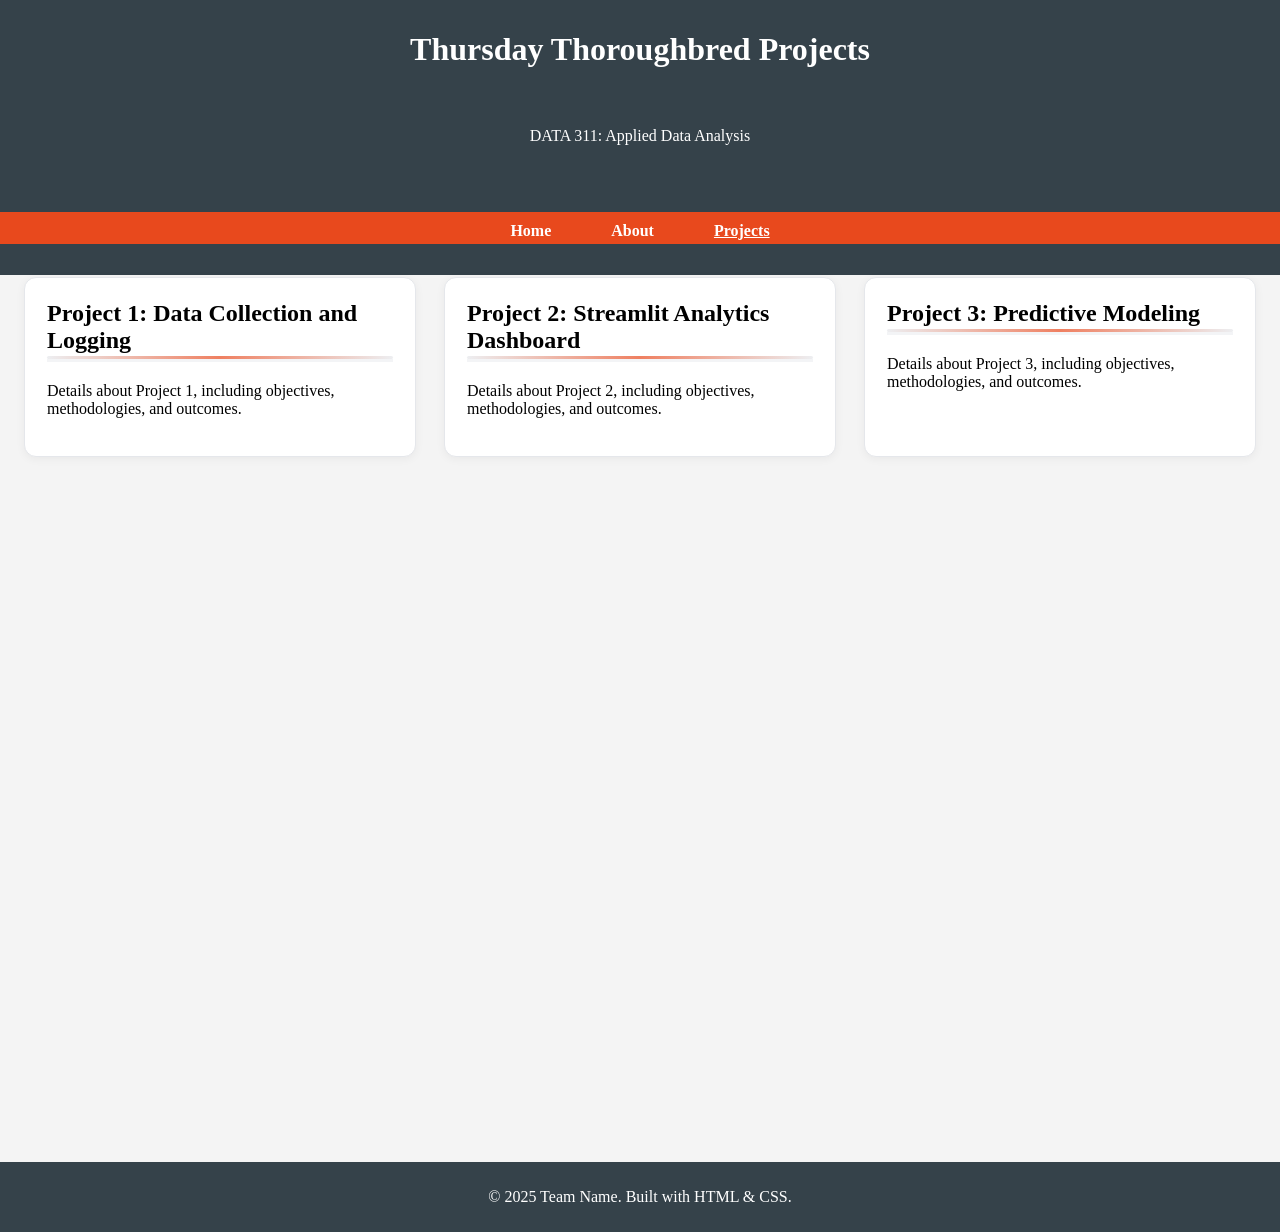
<file: projects.html>
<!DOCTYPE html>
<html lang="en">
<head>
  <meta charset="UTF-8"/>
  <meta name="viewport" content="width=device-width, initial-scale=1.0"/>
  <title>Projects — Thursday Thoroughbred</title>
  <link rel="stylesheet" href="styles.css"/>
</head>
<body>
  <header>
    <h1>Thursday Thoroughbred Projects</h1>
    <p>DATA 311: Applied Data Analysis</p>
    <nav>
      <ul>
        <li><a href="index.html">Home</a></li>
        <li><a href="about.html">About</a></li>
        <li><a href="projects.html" aria-current="page">Projects</a></li>
      </ul>
    </nav>
  </header>

  <div class="projectpage">
    <section id="project1" class="section-card">
      <a class="card-link" href="project1.html" aria-label="Open Project 1: Data Collection and Logging"></a>
      <h2>Project 1: Data Collection and Logging</h2>
      <p>Details about Project 1, including objectives, methodologies, and outcomes.</p>
    </section>

    <section id="project2" class="section-card">
      <a class="card-link" href="project2.html" aria-label="Open Project 2: Analytics Dashboard"></a>
      <h2>Project 2: Streamlit Analytics Dashboard</h2>
      <p>Details about Project 2, including objectives, methodologies, and outcomes.</p>
    </section>

    <section id="project3" class="section-card">
      <a class="card-link" href="#project3" aria-label="Open Project 3: Predictive Modeling"></a>
      <h2>Project 3: Predictive Modeling</h2>
      <p>Details about Project 3, including objectives, methodologies, and outcomes.</p>
    </section>
  </div>

  <footer>
    <p>&copy; 2025 Team Name. Built with HTML &amp; CSS.</p>
  </footer>
</body>
</html>
</file>
<file: styles.css>
html, body {
    height: 100%;
    width: 100% 
}

body {
  font-family: Georgia, serif;
  margin: 0;
  padding: 0;
  background-color: #f4f4f4;
  min-height: 100vh;
  display: grid;
  grid-template-columns: repeat(3, 1fr);
  grid-template-rows: repeat(7, 2em) repeat(24, 2.5em);
  row-gap: .1em;
  column-gap: 1%;
}

footer {
  text-align: center;
  padding: 10px 0;
  background: #35424a;
  color: #ffffff;
  position: static;  
  width: 100%;
  margin-top: auto;
  grid-column: 1 / 4;
  grid-row: 30 / 32;
}

header {
    background: #35424a;
    color: #ffffff;
    padding: 10px 0;
    text-align: center;
    grid-column: 1 / 4;
    grid-row: 1 / 9;
    display: grid;
    grid-template-columns: 1 / 4;
    grid-template-rows: repeat(8, 2em);
    row-gap: .1em;
    column-gap: 1%;
}

h1 {
    grid-column: 1 / 4;
    grid-row: 1 / 3;
}

header p {
    grid-column: 2;
    grid-row: 4 / 5;
}

nav {
    margin: 0;
    padding: 10px 0;
    background: #e8491d;
    text-align: center;
    grid-column: 1 / 4;
    grid-row: 7;
}
nav a {
    color: #ffffff;
    margin: 0 15px;
    text-decoration: none;
    font-weight: bold;
}
nav a:hover {
    text-decoration: underline;
}

nav ul {
  list-style: none;
  display: flex;
  gap: 30px;
  justify-content: center;
  margin: 0;
  padding: 0;
}

nav li { 
    margin: 0; 
}

.mainpage {
    grid-column: 1 / 4;
    grid-row: 8 / 29;
    display: grid;
    grid-template-columns: 3% 94% 3%;
    grid-template-rows: repeat(auto-fit, minmax(2.5em, 1fr));
    row-gap: .2em;
    margin-top: 2em;
}

.aboutpage {
    grid-column: 1 / 4;
    grid-row: 8 / 29;
    display: grid;
    grid-template-columns: repeat(auto-fit, minmax(350px, 1fr));
    column-gap: .2em;
    grid-template-rows: repeat(auto-fit, minmax(2.5em, 1fr));
    row-gap: .2em;
    margin: 3em 2% 0;
    justify-content: center;
    align-content: center;
}

.projectpage {
  display: grid;
  grid-template-columns: repeat(auto-fit, minmax(280px, 1fr));
  align-content: start;
  grid-column: 1 / 4;
  grid-row: 9 / 30; 
  gap: clamp(16px, 2.5vw, 28px);
  padding-inline: clamp(12px, 2vw, 24px);
}

@media (max-width: 900px) { 
  .projectpage { row-gap: 24px; }
}
@media (max-width: 600px) {
  .projectpage { row-gap: 28px; }
}

.projectpage > section {
  margin: 0;
  isolation: isolate;
}

.projectpage section {
  position: relative; 
  border: 1px solid #e5e7eb;
  border-radius: 12px;
  background: #ffffff;
  transition: transform .15s ease, box-shadow .15s ease, border-color .15s ease;
  box-shadow: 0 2px 10px rgba(0,0,0,.05);
}
.projectpage section:hover {
  box-shadow: 0 6px 20px rgba(0,0,0,.08);
  border-color: #f3a68c33;
}
.projectpage section .card-link {
  position: absolute;
  inset: 0; 
  z-index: 3;
  border-radius: 12px;
  text-decoration: none;
  color: inherit;
  background: transparent;
}
.projectpage section .card-link:focus-visible {
  outline: 3px solid #e8491d;
  outline-offset: 2px;
}
.projectpage section h2 {
  margin-top: 0;
  border-bottom: 3px solid #f3f4f6;
  padding-bottom: .35rem;
}

section {
    padding: 20px;
    margin: 0;
    background: #ffffff;
    border-radius: 10px;
}

#welcome {
    grid-column: 2;
    grid-row: 2 / 6;
    margin-top: 10px;
}

#mission {
    grid-column: 2;
    grid-row: 7 / 11;
}

#projects {
    grid-column: 2;
    grid-row: 12 / 16;
}

#team-structure {
    grid-column: 2;
    grid-row: 16 / 21;
    padding-bottom: 1em;
}

.btn {
    display: inline-block;
    padding: 10px 20px;
    background: #e8491d;
    color: #ffffff;
    text-decoration: none;
    border-radius: 5px;
    margin-top: 10px;
}

.btn:hover {
    background: #cf3c12;
}

/* --- Consistent visual language to match project1.html --- */

/* Current-page nav state */
nav a[aria-current="page"] { text-decoration: underline; }

/* Utility text color */
.muted { color: #6b7280; }

/* Hero section (light gradient + border like project1) */
.hero{
  background:
    radial-gradient(1100px 260px at 15% -20%, rgba(232,73,29,.12), transparent 60%),
    radial-gradient(1100px 260px at 85% -20%, rgba(53,66,74,.12), transparent 60%),
    linear-gradient(180deg, #ffffff, #ffffff);
  border: 1px solid #e5e7eb;
  border-radius: 18px;
  padding: clamp(18px, 3vw, 36px);
  box-shadow: 0 6px 24px rgba(2, 6, 23, .06);
  margin-bottom: 18px;
}

/* Section cards (borrowed tone from project1.css) */
.section-card{
  background: #ffffff;
  border: 1px solid #e5e7eb;
  border-radius: 16px;
  padding: clamp(14px, 2.2vw, 22px);
  box-shadow: 0 3px 16px rgba(2,6,23,.04);
  margin: 12px 0;
}
.section-card > h2,
.section-card > h3{
  position: relative;
  padding-bottom: .35rem;
}
.section-card > h2::after,
.section-card > h3::after{
  content: "";
  position: absolute; left:0; right:0; bottom:0;
  height: 3px;
  background: linear-gradient(90deg, #e5e7eb, #e8491d, #e5e7eb);
  border-radius: 999px;
  opacity: .7;
}

/* Accessibility helper (if you add skip links later) */
.sr-only{
  position: absolute !important;
  width:1px; height:1px; padding:0; margin:-1px; overflow:hidden;
  clip: rect(0,0,0,0); white-space: nowrap; border:0;
}

/* Fix tiny box-shadow typos on project cards */
.projectpage section{
  box-shadow: 0 2px 10px rgba(0,0,0,.05);
}
.projectpage section:hover{
  box-shadow: 0 6px 20px rgba(0,0,0,.08);
}
</file>
<file: projects.css>
html, body {
  margin: 0;
  padding: 0;
  background: #ffffff;
}

footer {
  text-align: center;
  padding: 10px 0;
  background: #d3e9f6;
  color: #ffffff;
  position: static;  
  width: 100%;
  margin-top: auto;
  grid-column: 1 / 4;
  grid-row: 30 / 32;
}

header {
    background: #35424a;
    color: #ffffff;
    padding: 10px 0;
    text-align: center;
    grid-column: 1 / 4;
    grid-row: 1 / 9;
    display: grid;
    grid-template-columns: 1 / 4;
    grid-template-rows: repeat(8, 2em);
    row-gap: .1em;
    column-gap: 1%;
}

h1 {
    grid-column: 1 / 4;
    grid-row: 1 / 3;
}

header p {
    grid-column: 2;
    grid-row: 4 / 5;
}

nav {
    margin: 0;
    padding: 10px 0;
    background: #e8491d;
    text-align: center;
    grid-column: 1 / 4;
    grid-row: 7;
}
nav a {
    color: #ffffff;
    margin: 0 15px;
    text-decoration: none;
    font-weight: bold;
}
nav a:hover {
    text-decoration: underline;
}

nav ul {
  list-style: none;
  display: flex;
  gap: 30px;
  justify-content: center;
  margin: 0;
  padding: 0;
}

nav li { 
    margin: 0; 
}

.projectpage {
  --brand-dk: #35424a; 
  --accent:   #e8491d; 
  --accent-2: #ff7a45; 
  --panel:    #ffffff; 
  --text:     #1f2937;
  --muted:    #6b7280; 
  --border:   #e5e7eb; 
  --soft:     #f8fafc; 

  max-width: 1100px;
  margin: 0 auto;
  padding: clamp(16px, 2vw, 28px);
  color: var(--text);
  line-height: 1.6;
}

/* Typography scale */
.projectpage h1 { font-size: clamp(1.6rem, 2.2vw, 2.2rem); line-height: 1.15; margin: 0; }
.projectpage h2 { font-size: clamp(1.25rem, 1.8vw, 1.6rem); margin: .8rem 0 .4rem; }
.projectpage h3 { font-size: clamp(1.05rem, 1.5vw, 1.25rem); margin: 1rem 0 .35rem; color: var(--muted); }
.projectpage p, .projectpage li { font-size: clamp(.98rem, 1vw, 1.05rem); }

/* Hero header */
.projectpage .hero {
  background:
    radial-gradient(1100px 260px at 15% -20%, rgba(232,73,29,.12), transparent 60%),
    radial-gradient(1100px 260px at 85% -20%, rgba(53,66,74,.12), transparent 60%),
    linear-gradient(180deg, #ffffff, #ffffff);
  border: 1px solid var(--border);
  border-radius: 18px;
  padding: clamp(18px, 3vw, 36px);
  box-shadow: 0 6px 24px rgba(2, 6, 23, .06);
  margin-bottom: 18px;
}
.projectpage .hero h1 {
  background: linear-gradient(90deg, var(--accent), var(--accent-2));
  -webkit-background-clip: text;
  background-clip: text;
  color: transparent;
  margin-bottom: .3rem;
}
.projectpage .hero h2 {
  color: var(--muted);
  margin-top: .2rem;
}

/* Section cards */
.projectpage .section-card {
  background: var(--panel);
  border: 1px solid var(--border);
  border-radius: 16px;
  padding: clamp(14px, 2.2vw, 22px);
  box-shadow: 0 3px 16px rgba(2,6,23,.04);
  margin: 12px 0;
}
.projectpage .section-card > h2,
.projectpage .section-card > h3 {
  position: relative;
  padding-bottom: .35rem;
}
.projectpage .section-card > h2::after,
.projectpage .section-card > h3::after {
  content: "";
  position: absolute;
  left: 0; right: 0; bottom: 0;
  height: 3px;
  background: linear-gradient(90deg, var(--border), var(--accent), var(--border));
  border-radius: 999px;
  opacity: .7;
}

/* Lists */
.projectpage ul { padding-left: 1.2rem; }
.projectpage ol { padding-left: 1.3rem; }
.projectpage li::marker { color: var(--accent); }

/* Roles list as responsive chips */
.projectpage .roles-list {
  list-style: none;
  padding: 0;
  display: grid;
  grid-template-columns: repeat(2, minmax(0,1fr));
  gap: 10px;
}
@media (max-width: 560px) {
  .projectpage .roles-list { grid-template-columns: 1fr; }
}
.projectpage .roles-list li {
  border: 1px solid var(--border);
  background: #fff7ed;
  padding: 10px 12px;
  border-radius: 12px;
  font-weight: 600;
  display: flex;
  align-items: center;
  gap: 8px;
}
.projectpage .roles-list li b {
  color: var(--accent);
  font-weight: 800;
}

/* Systems list with subtle orange badges */
.projectpage #systems li strong {
  display: inline-block;
  padding: 2px 8px;
  border-radius: 999px;
  background: #fff4ed;
  color: #9a3412;
  margin-right: 6px;
}

.projectpage details {
  border: 1px solid var(--border);
  border-radius: 12px;
  background: #fff;
  margin: .6rem 0;
}
.projectpage details > summary {
  padding: .6rem .8rem;
  cursor: pointer;
  font-weight: 700;
  color: var(--accent);
}
.projectpage details[open] { box-shadow: 0 2px 12px rgba(2,6,23,.06); }
.projectpage details > *:not(summary) { padding: 0 .9rem .8rem; }

/* Table: responsive wrapper, zebra rows, sticky header that matches header/footer */
.projectpage .table-wrap {
  width: 100%;
  overflow-x: auto;
  border: 1px solid var(--border);
  border-radius: 12px;
  background: #fff;
  box-shadow: inset 0 1px 0 rgba(231, 233, 239, .9);
}
.projectpage table {
  min-width: 760px;
  width: 100%;
  border-collapse: collapse;
}
.projectpage thead th {
  position: sticky;
  top: 0;
  background: var(--brand-dk);
  color: #ffffff;
  text-align: left;
  font-weight: 700;
  padding: .65rem .75rem;
}
.projectpage th, .projectpage td {
  border-bottom: 1px solid var(--border);
  padding: .6rem .75rem;
  vertical-align: top;
}
.projectpage tbody tr:nth-child(even) td { background: var(--soft); }

.projectpage .stack { display: grid; gap: .8rem; }
.projectpage .muted { color: var(--muted); }

/* Improve footer spacing if site footer is fixed */
footer { scroll-margin-top: 80px; }

/* --- Make project1 header/nav match styles.css pages --- */
header,
nav,
nav a,
header h1 {
  font-family: Georgia, serif;
}

/* (Optional) keep a consistent bold rendering for links */
nav a {
  font-weight: bold; /* already in your file, ok to keep */
}
</file>
